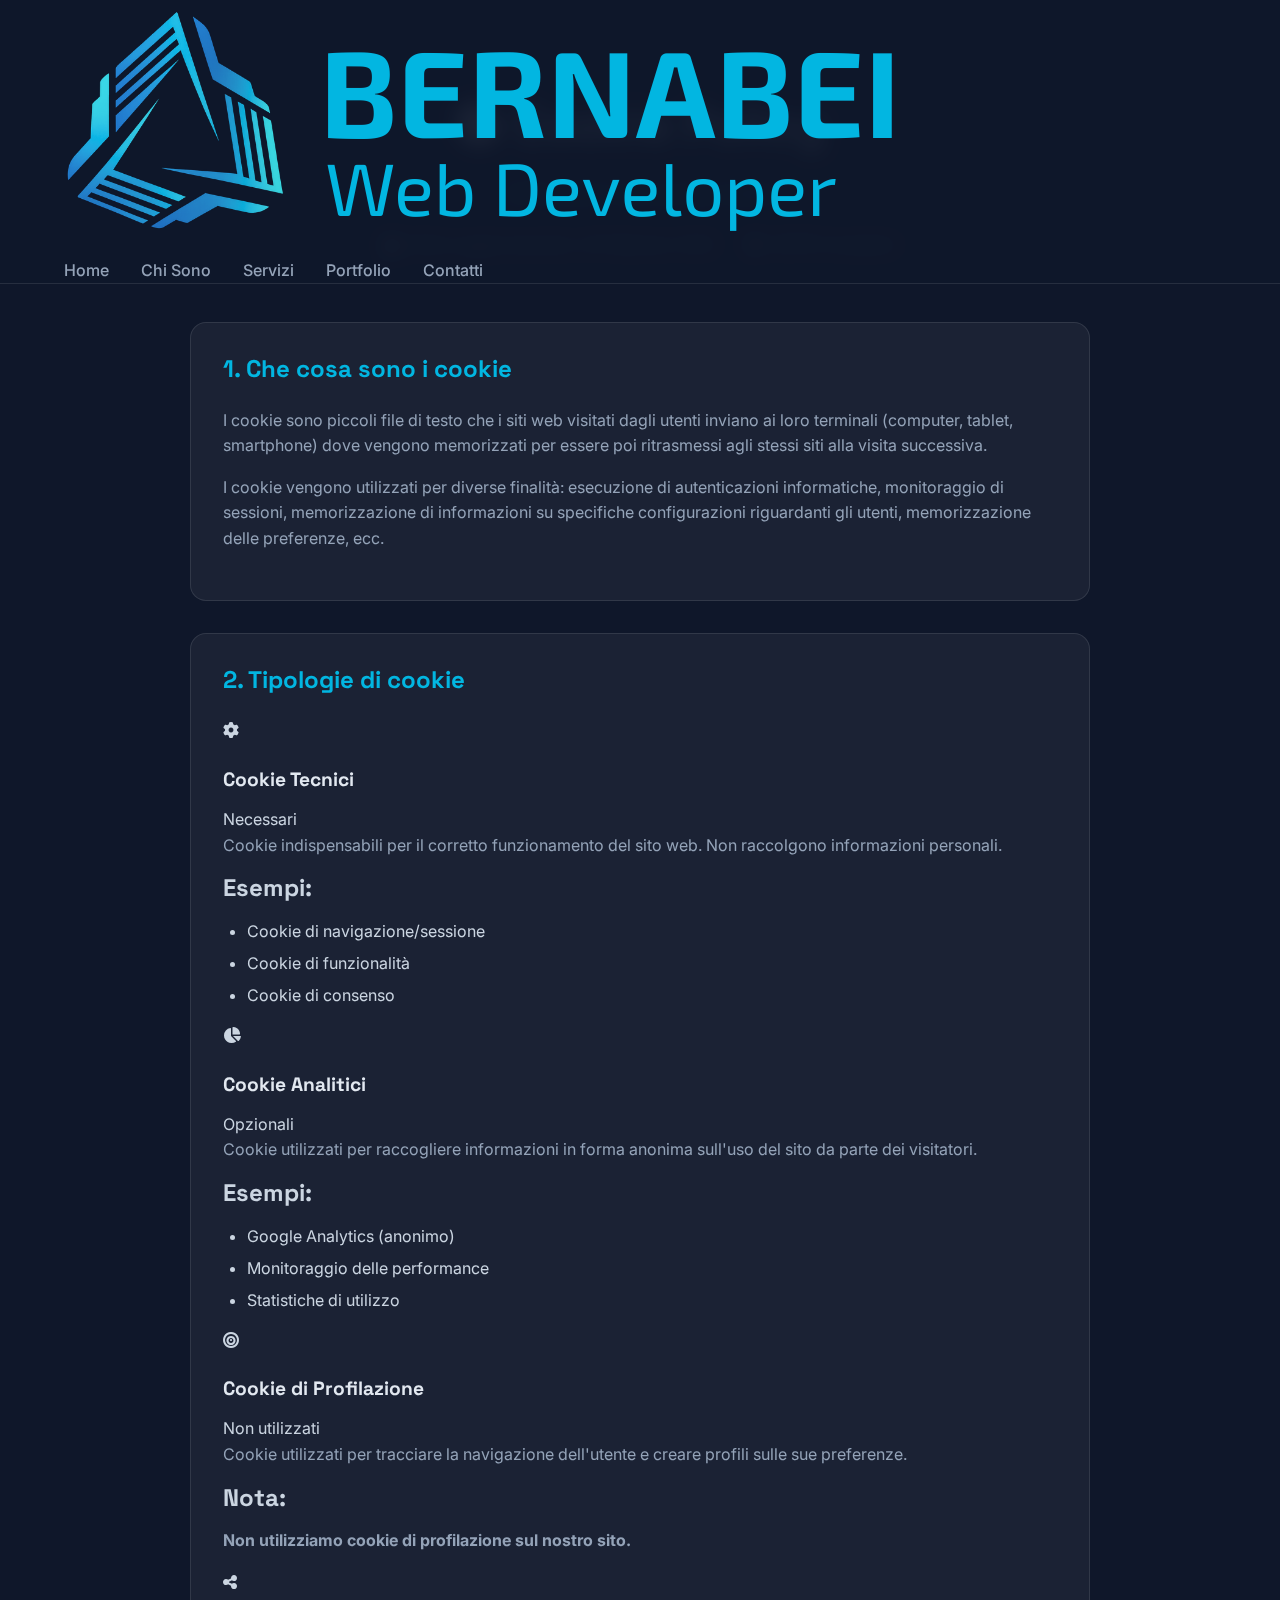
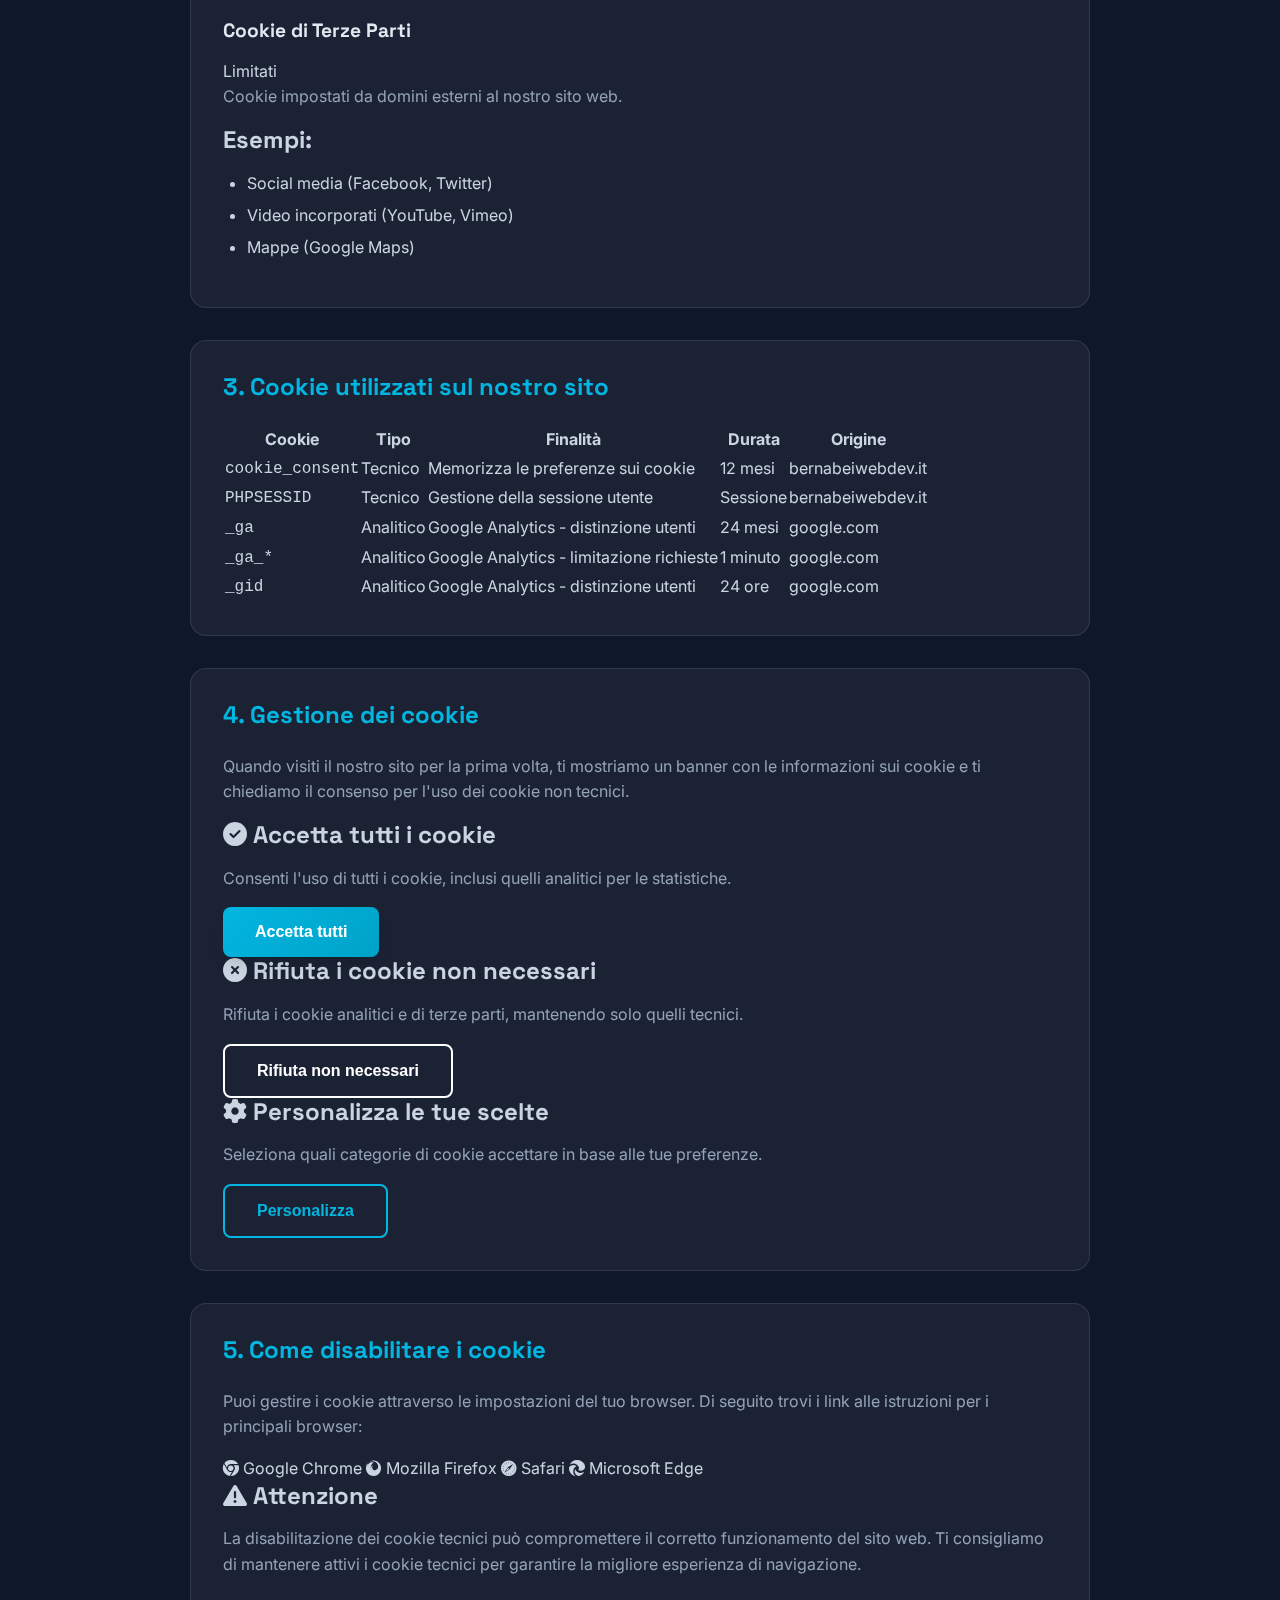
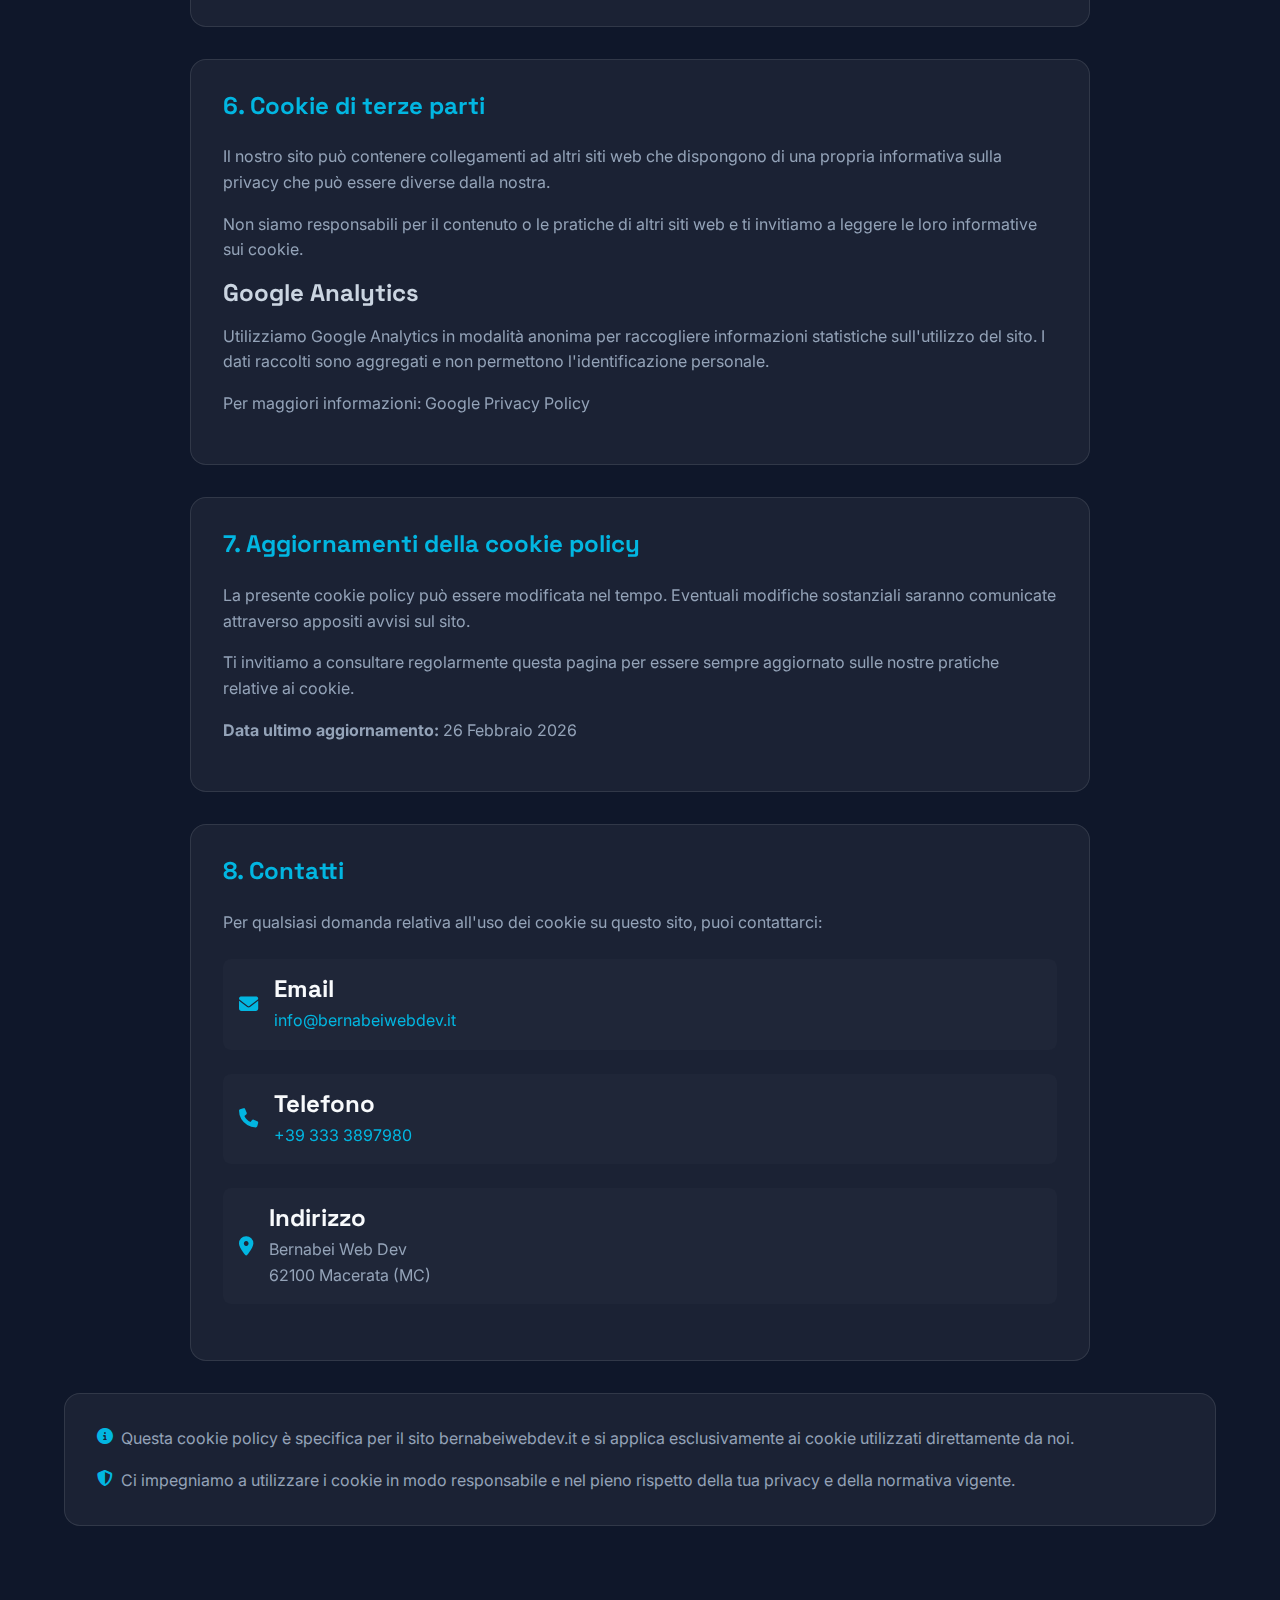
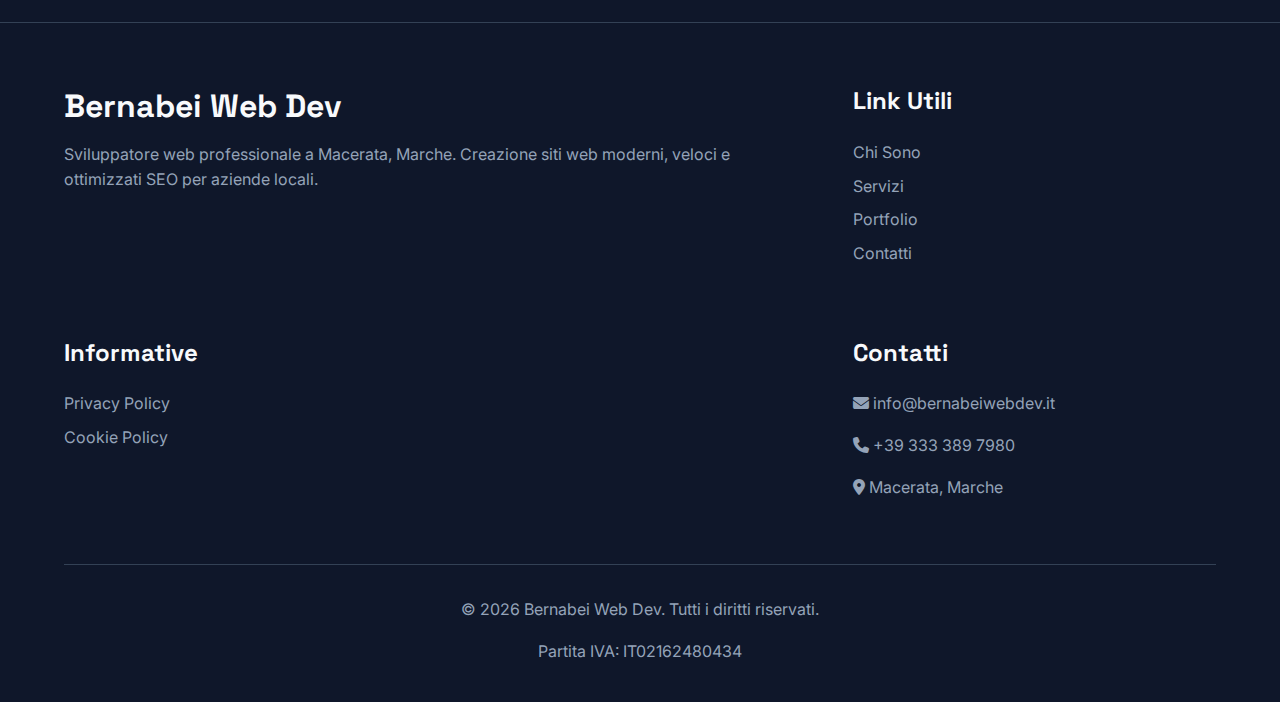
<file: cookie-policy.html>
<!DOCTYPE html>
<html lang="it">
<head>
    <meta charset="UTF-8">
    <meta name="viewport" content="width=device-width, initial-scale=1.0">
    <title>Cookie Policy | Bernabei Web Dev - Sviluppatore Web Macerata</title>
    <meta name="description" content="Informativa sui cookie di bernabeiwebdev.it. Che cookie utilizziamo, per quali finalità e come gestirli. Sviluppatore web a Macerata, Marche.">
    <meta name="keywords" content="cookie policy, GDPR, cookie tecnici, cookie analitici, Bernabei Web Dev, Macerata, Marche">
    <meta name="author" content="Bernabei Web Dev">
    <meta name="robots" content="noindex, follow">
    
    <!-- Open Graph -->
    <meta property="og:title" content="Cookie Policy | Bernabei Web Dev">
    <meta property="og:description" content="Informativa sui cookie utilizzati sul sito bernabeiwebdev.it">
    <meta property="og:type" content="website">
    <meta property="og:url" content="https://bernabeiwebdev.it/cookie-policy.html">
    <meta property="og:locale" content="it_IT">
    
    <!-- Favicon -->
    <link rel="icon" type="image/x-icon" href="img/favicon.png">
    
    <!-- Fonts -->
    <link href="https://fonts.googleapis.com/css2?family=Inter:wght@300;400;500;600;700;800&family=Space+Grotesk:wght@400;500;600;700&display=swap" rel="stylesheet">
    
    <!-- Icons -->
    <link rel="stylesheet" href="https://cdnjs.cloudflare.com/ajax/libs/font-awesome/6.4.0/css/all.min.css">
    
    <!-- CSS -->
    <link rel="stylesheet" href="css/style.css">
</head>
<body>
    <!-- Navigation -->
    <nav class="navbar" id="navbar">
        <div class="container">
            <div class="nav-brand">
                <a href="index.html" class="logo">
                   <img src="img/Logo_Bernabei.png" alt="Bernabei Logo">
                </a>
            </div>
            <div class="nav-menu" id="nav-menu">
                <a href="index.html" class="nav-link">Home</a>
                <a href="index.html#about" class="nav-link">Chi Sono</a>
                <a href="index.html#services" class="nav-link">Servizi</a>
                <a href="index.html#portfolio" class="nav-link">Portfolio</a>
                <a href="index.html#contact" class="nav-link">Contatti</a>
            </div>
            <div class="nav-toggle" id="nav-toggle">
                <span class="bar"></span>
                <span class="bar"></span>
                <span class="bar"></span>
            </div>
        </div>
    </nav>

    <!-- Cookie Policy Content -->
    <main class="privacy-main">
        <div class="container">
            <div class="privacy-header">
                <h1><i class="fas fa-cookie-bite"></i> Cookie Policy</h1>
                <p class="privacy-subtitle">Informativa sull'uso dei cookie</p>
                <div class="privacy-meta">
                    <span><i class="fas fa-calendar"></i> Ultimo aggiornamento: 26 Febbraio 2026</span>
                    <span><i class="fas fa-shield-alt"></i> GDPR Compliant</span>
                </div>
            </div>

            <div class="privacy-content">
                <section class="privacy-section">
                    <h2>1. Che cosa sono i cookie</h2>
                    <p>I cookie sono piccoli file di testo che i siti web visitati dagli utenti inviano ai loro terminali (computer, tablet, smartphone) dove vengono memorizzati per essere poi ritrasmessi agli stessi siti alla visita successiva.</p>
                    <p>I cookie vengono utilizzati per diverse finalità: esecuzione di autenticazioni informatiche, monitoraggio di sessioni, memorizzazione di informazioni su specifiche configurazioni riguardanti gli utenti, memorizzazione delle preferenze, ecc.</p>
                </section>

                <section class="privacy-section">
                    <h2>2. Tipologie di cookie</h2>
                    <div class="cookie-types">
                        <div class="cookie-type">
                            <div class="type-header">
                                <i class="fas fa-cog"></i>
                                <h3>Cookie Tecnici</h3>
                                <span class="badge required">Necessari</span>
                            </div>
                            <p>Cookie indispensabili per il corretto funzionamento del sito web. Non raccolgono informazioni personali.</p>
                            <div class="cookie-examples">
                                <h4>Esempi:</h4>
                                <ul>
                                    <li>Cookie di navigazione/sessione</li>
                                    <li>Cookie di funzionalità</li>
                                    <li>Cookie di consenso</li>
                                </ul>
                            </div>
                        </div>

                        <div class="cookie-type">
                            <div class="type-header">
                                <i class="fas fa-chart-pie"></i>
                                <h3>Cookie Analitici</h3>
                                <span class="badge optional">Opzionali</span>
                            </div>
                            <p>Cookie utilizzati per raccogliere informazioni in forma anonima sull'uso del sito da parte dei visitatori.</p>
                            <div class="cookie-examples">
                                <h4>Esempi:</h4>
                                <ul>
                                    <li>Google Analytics (anonimo)</li>
                                    <li>Monitoraggio delle performance</li>
                                    <li>Statistiche di utilizzo</li>
                                </ul>
                            </div>
                        </div>

                        <div class="cookie-type">
                            <div class="type-header">
                                <i class="fas fa-bullseye"></i>
                                <h3>Cookie di Profilazione</h3>
                                <span class="badge blocked">Non utilizzati</span>
                            </div>
                            <p>Cookie utilizzati per tracciare la navigazione dell'utente e creare profili sulle sue preferenze.</p>
                            <div class="cookie-examples">
                                <h4>Nota:</h4>
                                <p><strong>Non utilizziamo cookie di profilazione sul nostro sito.</strong></p>
                            </div>
                        </div>

                        <div class="cookie-type">
                            <div class="type-header">
                                <i class="fas fa-share-alt"></i>
                                <h3>Cookie di Terze Parti</h3>
                                <span class="badge limited">Limitati</span>
                            </div>
                            <p>Cookie impostati da domini esterni al nostro sito web.</p>
                            <div class="cookie-examples">
                                <h4>Esempi:</h4>
                                <ul>
                                    <li>Social media (Facebook, Twitter)</li>
                                    <li>Video incorporati (YouTube, Vimeo)</li>
                                    <li>Mappe (Google Maps)</li>
                                </ul>
                            </div>
                        </div>
                    </div>
                </section>

                <section class="privacy-section">
                    <h2>3. Cookie utilizzati sul nostro sito</h2>
                    <div class="cookie-table-container">
                        <table class="cookie-table">
                            <thead>
                                <tr>
                                    <th>Cookie</th>
                                    <th>Tipo</th>
                                    <th>Finalità</th>
                                    <th>Durata</th>
                                    <th>Origine</th>
                                </tr>
                            </thead>
                            <tbody>
                                <tr>
                                    <td><code>cookie_consent</code></td>
                                    <td><span class="tag technical">Tecnico</span></td>
                                    <td>Memorizza le preferenze sui cookie</td>
                                    <td>12 mesi</td>
                                    <td>bernabeiwebdev.it</td>
                                </tr>
                                <tr>
                                    <td><code>PHPSESSID</code></td>
                                    <td><span class="tag technical">Tecnico</span></td>
                                    <td>Gestione della sessione utente</td>
                                    <td>Sessione</td>
                                    <td>bernabeiwebdev.it</td>
                                </tr>
                                <tr>
                                    <td><code>_ga</code></td>
                                    <td><span class="tag analytical">Analitico</span></td>
                                    <td>Google Analytics - distinzione utenti</td>
                                    <td>24 mesi</td>
                                    <td>google.com</td>
                                </tr>
                                <tr>
                                    <td><code>_ga_*</code></td>
                                    <td><span class="tag analytical">Analitico</span></td>
                                    <td>Google Analytics - limitazione richieste</td>
                                    <td>1 minuto</td>
                                    <td>google.com</td>
                                </tr>
                                <tr>
                                    <td><code>_gid</code></td>
                                    <td><span class="tag analytical">Analitico</span></td>
                                    <td>Google Analytics - distinzione utenti</td>
                                    <td>24 ore</td>
                                    <td>google.com</td>
                                </tr>
                            </tbody>
                        </table>
                    </div>
                </section>

                <section class="privacy-section">
                    <h2>4. Gestione dei cookie</h2>
                    <p>Quando visiti il nostro sito per la prima volta, ti mostriamo un banner con le informazioni sui cookie e ti chiediamo il consenso per l'uso dei cookie non tecnici.</p>
                    
                    <div class="cookie-management">
                        <div class="management-option">
                            <h4><i class="fas fa-check-circle"></i> Accetta tutti i cookie</h4>
                            <p>Consenti l'uso di tutti i cookie, inclusi quelli analitici per le statistiche.</p>
                            <button class="btn btn-primary" onclick="acceptAllCookies()">Accetta tutti</button>
                        </div>

                        <div class="management-option">
                            <h4><i class="fas fa-times-circle"></i> Rifiuta i cookie non necessari</h4>
                            <p>Rifiuta i cookie analitici e di terze parti, mantenendo solo quelli tecnici.</p>
                            <button class="btn btn-outline" onclick="rejectCookies()">Rifiuta non necessari</button>
                        </div>

                        <div class="management-option">
                            <h4><i class="fas fa-cog"></i> Personalizza le tue scelte</h4>
                            <p>Seleziona quali categorie di cookie accettare in base alle tue preferenze.</p>
                            <button class="btn btn-secondary" onclick="customizeCookies()">Personalizza</button>
                        </div>
                    </div>
                </section>

                <section class="privacy-section">
                    <h2>5. Come disabilitare i cookie</h2>
                    <p>Puoi gestire i cookie attraverso le impostazioni del tuo browser. Di seguito trovi i link alle istruzioni per i principali browser:</p>
                    
                    <div class="browser-links">
                        <a href="https://support.google.com/chrome/answer/95647?hl=it" target="_blank" class="browser-link">
                            <i class="fab fa-chrome"></i>
                            <span>Google Chrome</span>
                        </a>
                        <a href="https://support.mozilla.org/it/kb/Gestione%20dei%20cookie" target="_blank" class="browser-link">
                            <i class="fab fa-firefox"></i>
                            <span>Mozilla Firefox</span>
                        </a>
                        <a href="https://support.apple.com/kb/ph21411?locale=it_IT" target="_blank" class="browser-link">
                            <i class="fab fa-safari"></i>
                            <span>Safari</span>
                        </a>
                        <a href="https://support.microsoft.com/it-it/help/4468242/microsoft-edge-browsing-data-and-privacy" target="_blank" class="browser-link">
                            <i class="fab fa-edge"></i>
                            <span>Microsoft Edge</span>
                        </a>
                    </div>

                    <div class="cookie-warning">
                        <h4><i class="fas fa-exclamation-triangle"></i> Attenzione</h4>
                        <p>La disabilitazione dei cookie tecnici può compromettere il corretto funzionamento del sito web. Ti consigliamo di mantenere attivi i cookie tecnici per garantire la migliore esperienza di navigazione.</p>
                    </div>
                </section>

                <section class="privacy-section">
                    <h2>6. Cookie di terze parti</h2>
                    <p>Il nostro sito può contenere collegamenti ad altri siti web che dispongono di una propria informativa sulla privacy che può essere diverse dalla nostra.</h>
                    <p>Non siamo responsabili per il contenuto o le pratiche di altri siti web e ti invitiamo a leggere le loro informative sui cookie.</p>
                    
                    <div class="third-party-info">
                        <h4>Google Analytics</h4>
                        <p>Utilizziamo Google Analytics in modalità anonima per raccogliere informazioni statistiche sull'utilizzo del sito. I dati raccolti sono aggregati e non permettono l'identificazione personale.</p>
                        <p>Per maggiori informazioni: <a href="https://policies.google.com/privacy?hl=it" target="_blank">Google Privacy Policy</a></p>
                    </div>
                </section>

                <section class="privacy-section">
                    <h2>7. Aggiornamenti della cookie policy</h2>
                    <p>La presente cookie policy può essere modificata nel tempo. Eventuali modifiche sostanziali saranno comunicate attraverso appositi avvisi sul sito.</p>
                    <p>Ti invitiamo a consultare regolarmente questa pagina per essere sempre aggiornato sulle nostre pratiche relative ai cookie.</p>
                    <p><strong>Data ultimo aggiornamento:</strong> 26 Febbraio 2026</p>
                </section>

                <section class="privacy-section">
                    <h2>8. Contatti</h2>
                    <p>Per qualsiasi domanda relativa all'uso dei cookie su questo sito, puoi contattarci:</p>
                    
                    <div class="privacy-contacts">
                        <div class="contact-method">
                            <i class="fas fa-envelope"></i>
                            <div>
                                <h4>Email</h4>
                                <a href="mailto:info@bernabeiwebdev.it">info@bernabeiwebdev.it</a>
                            </div>
                        </div>
                        <div class="contact-method">
                            <i class="fas fa-phone"></i>
                            <div>
                                <h4>Telefono</h4>
                                <a href="tel:+393333897980">+39 333 3897980</a>
                            </div>
                        </div>
                        <div class="contact-method">
                            <i class="fas fa-map-marker-alt"></i>
                            <div>
                                <h4>Indirizzo</h4>
                                <p>Bernabei Web Dev<br>62100 Macerata (MC)</p>
                            </div>
                        </div>
                    </div>
                </section>
            </div>

            <div class="privacy-footer">
                <p><i class="fas fa-info-circle"></i> Questa cookie policy è specifica per il sito bernabeiwebdev.it e si applica esclusivamente ai cookie utilizzati direttamente da noi.</p>
                <p><i class="fas fa-shield-alt"></i> Ci impegniamo a utilizzare i cookie in modo responsabile e nel pieno rispetto della tua privacy e della normativa vigente.</p>
            </div>
        </div>
    </main>

    <!-- Footer -->
    <footer class="footer">
        <div class="container">
            <div class="footer-content">
                <div class="footer-section">
                    <h3>Bernabei Web Dev</h3>
                    <p>Sviluppatore web professionale a Macerata, Marche. Creazione siti web moderni, veloci e ottimizzati SEO per aziende locali.</p>
                </div>
                <div class="footer-section">
                    <h4>Link Utili</h4>
                    <ul>
                        <li><a href="index.html#about">Chi Sono</a></li>
                        <li><a href="index.html#services">Servizi</a></li>
                        <li><a href="index.html#portfolio">Portfolio</a></li>
                        <li><a href="index.html#contact">Contatti</a></li>
                    </ul>
                </div>
                <div class="footer-section">
                    <h4>Informative</h4>
                    <ul>
                        <li><a href="privacy-policy.html">Privacy Policy</a></li>
                        <li><a href="cookie-policy.html">Cookie Policy</a></li>
                    </ul>
                </div>
                <div class="footer-section">
                    <h4>Contatti</h4>
                    <p><i class="fas fa-envelope"></i> info@bernabeiwebdev.it</p>
                    <p><i class="fas fa-phone"></i> +39 333 389 7980</p>
                    <p><i class="fas fa-map-marker-alt"></i> Macerata, Marche</p>
                </div>
            </div>
            <div class="footer-bottom">
                <p>&copy; 2026 Bernabei Web Dev. Tutti i diritti riservati.</p>
                <p>Partita IVA: IT02162480434</p>
            </div>
        </div>
    </footer>

    <!-- Scripts -->
    <script src="js/main.js"></script>
</body>
</html>
</file>
<file: css/style.css>
/* ===== CSS Variables ===== */
:root {
    /* Colors - Modern Blue Theme */
    --primary-color: #02b6e1;
    --primary-dark: #0290b8;
    --primary-light: #35c7eb;
    --secondary-color: #00a2c7;
    --accent-color: #f59e0b;
    --success-color: #10b981;
    --warning-color: #f59e0b;
    --error-color: #ef4444;
    
    /* Neutrals */
    --dark-900: #0f172a;
    --dark-800: #1e293b;
    --dark-700: #334155;
    --dark-600: #475569;
    --dark-500: #64748b;
    --light-100: #f8fafc;
    --light-200: #e2e8f0;
    --light-300: #cbd5e1;
    --light-400: #94a3b8;
    
    /* Gradients */
    --gradient-primary: linear-gradient(135deg, #02b6e1, #00a2c7);
    --gradient-secondary: linear-gradient(135deg, #00a2c7, #0088a8);
    --gradient-accent: linear-gradient(135deg, #02b6e1, #35c7eb);
    --gradient-dark: linear-gradient(135deg, var(--dark-900), var(--dark-800));
    --gradient-light: linear-gradient(135deg, var(--light-100), var(--light-200));
    
    /* Glassmorphism */
    --glass-bg: rgba(255, 255, 255, 0.05);
    --glass-border: rgba(255, 255, 255, 0.1);
    --glass-shadow: 0 8px 32px rgba(0, 0, 0, 0.3);
    
    /* Typography */
    --font-primary: 'Inter', -apple-system, BlinkMacSystemFont, 'Segoe UI', Roboto, sans-serif;
    --font-display: 'Space Grotesk', -apple-system, BlinkMacSystemFont, sans-serif;
    
    /* Spacing */
    --spacing-xs: 0.25rem;
    --spacing-sm: 0.5rem;
    --spacing-md: 1rem;
    --spacing-lg: 1.5rem;
    --spacing-xl: 2rem;
    --spacing-2xl: 3rem;
    --spacing-3xl: 4rem;
    --spacing-4xl: 6rem;
    
    /* Border Radius */
    --radius-sm: 0.375rem;
    --radius-md: 0.5rem;
    --radius-lg: 0.75rem;
    --radius-xl: 1rem;
    --radius-2xl: 1.5rem;
    --radius-full: 9999px;
    
    /* Shadows */
    --shadow-sm: 0 1px 2px 0 rgba(0, 0, 0, 0.05);
    --shadow-md: 0 4px 6px -1px rgba(0, 0, 0, 0.1), 0 2px 4px -1px rgba(0, 0, 0, 0.06);
    --shadow-lg: 0 10px 15px -3px rgba(0, 0, 0, 0.1), 0 4px 6px -2px rgba(0, 0, 0, 0.05);
    --shadow-xl: 0 20px 25px -5px rgba(0, 0, 0, 0.1), 0 10px 10px -5px rgba(0, 0, 0, 0.04);
    --shadow-2xl: 0 25px 50px -12px rgba(0, 0, 0, 0.25);
    
    /* Transitions */
    --transition-fast: 0.15s ease;
    --transition-normal: 0.3s ease;
    --transition-slow: 0.5s ease;
    
    /* Z-index */
    --z-dropdown: 1000;
    --z-sticky: 1020;
    --z-fixed: 1030;
    --z-modal: 1040;
    --z-popover: 1050;
    --z-tooltip: 1060;
}

/* ===== Reset & Base Styles ===== */
* {
    margin: 0;
    padding: 0;
    box-sizing: border-box;
}

html {
    scroll-behavior: smooth;
    font-size: 16px;
}

body {
    font-family: var(--font-primary);
    background: var(--dark-900);
    color: var(--light-100);
    line-height: 1.6;
    overflow-x: hidden;
}

/* ===== Typography ===== */
h1, h2, h3, h4, h5, h6 {
    font-family: var(--font-display);
    font-weight: 700;
    line-height: 1.2;
    margin-bottom: var(--spacing-md);
}

h1 { font-size: clamp(2.5rem, 5vw, 4rem); }
h2 { font-size: clamp(2rem, 4vw, 3rem); }
h3 { font-size: clamp(1.5rem, 3vw, 2rem); }
h4 { font-size: clamp(1.25rem, 2.5vw, 1.5rem); }

p {
    margin-bottom: var(--spacing-md);
    color: var(--light-400);
}

a {
    color: inherit;
    text-decoration: none;
    transition: var(--transition-normal);
}

img {
    max-width: 100%;
    height: auto;
}

/* ===== Layout ===== */
.container {
    max-width: 1200px;
    margin: 0 auto;
    padding: 0 var(--spacing-lg);
}

section {
    padding: var(--spacing-4xl) 0;
    position: relative;
}

/* ===== Loading Screen ===== */
.loading-screen {
    position: fixed;
    top: 0;
    left: 0;
    width: 100%;
    height: 100%;
    background: var(--dark-900);
    display: flex;
    align-items: center;
    justify-content: center;
    z-index: 9999;
    transition: opacity 0.5s ease, visibility 0.5s ease;
}

.loading-content {
    text-align: center;
    color: var(--light-100);
}

.loading-logo {
    margin-bottom: var(--spacing-xl);
}

.loading-logo .logo-text {
    font-size: 4rem;
    font-family: var(--font-display);
    color: var(--primary-color);
    animation: pulse 2s infinite;
}

.loading-text {
    font-size: 1.2rem;
    margin-bottom: var(--spacing-lg);
    color: var(--light-400);
}

.loading-bar {
    width: 200px;
    height: 4px;
    background: var(--dark-700);
    border-radius: var(--radius-full);
    overflow: hidden;
    margin: 0 auto;
}

.loading-progress {
    height: 100%;
    background: var(--gradient-primary);
    border-radius: var(--radius-full);
    animation: loading 2s ease-in-out infinite;
}

/* ===== Navigation ===== */
.navbar {
    position: fixed;
    top: 0;
    left: 0;
    right: 0;
    background: rgba(15, 23, 42, 0.95);
    backdrop-filter: blur(10px);
    border-bottom: 1px solid var(--glass-border);
    z-index: var(--z-fixed);
    transition: var(--transition-normal);
}

.nav-container {
    max-width: 1200px;
    margin: 0 auto;
    padding: 0 var(--spacing-lg);
    display: flex;
    align-items: center;
    justify-content: space-between;
    height: 80px;
}

.nav-logo .logo {
    display: flex;
    align-items: center;
    gap: var(--spacing-sm);
    font-family: var(--font-display);
    font-weight: 700;
    font-size: 1.5rem;
}

.logo-symbol {
    font-size: 2rem;
    color: var(--primary-color);
    font-weight: 800;
}

.logo-accent {
    color: var(--secondary-color);
}

.nav-menu {
    display: flex;
    align-items: center;
    gap: var(--spacing-xl);
}

.nav-link {
    display: flex;
    align-items: center;
    gap: var(--spacing-sm);
    font-weight: 500;
    color: var(--light-400);
    transition: var(--transition-normal);
    position: relative;
}

.nav-link:hover,
.nav-link.active {
    color: var(--primary-color);
}

.nav-number {
    color: var(--primary-color);
    font-family: var(--font-display);
    font-weight: 600;
}

.nav-toggle {
    display: none;
    flex-direction: column;
    cursor: pointer;
    gap: 4px;
}

.nav-toggle .bar {
    width: 25px;
    height: 3px;
    background: var(--light-100);
    border-radius: var(--radius-sm);
    transition: var(--transition-normal);
}

/* ===== Hero Section ===== */
.hero {
    min-height: 100vh;
    display: flex;
    align-items: center;
    position: relative;
    overflow: hidden;
}

.hero-background {
    position: absolute;
    top: 0;
    left: 0;
    right: 0;
    bottom: 0;
    z-index: -1;
}

.hero-gradient {
    position: absolute;
    top: 0;
    left: 0;
    right: 0;
    bottom: 0;
    background: radial-gradient(circle at 30% 50%, var(--primary-color) 0%, transparent 50%),
                radial-gradient(circle at 70% 30%, var(--secondary-color) 0%, transparent 50%),
                var(--dark-900);
    opacity: 0.3;
}

.hero-particles {
    position: absolute;
    top: 0;
    left: 0;
    right: 0;
    bottom: 0;
}

.hero-content {
    display: grid;
    grid-template-columns: 1fr 1fr;
    gap: var(--spacing-3xl);
    align-items: center;
    max-width: 1200px;
    margin: 0 auto;
    padding: 0 var(--spacing-lg);
}

.hero-subtitle {
    display: flex;
    align-items: center;
    gap: var(--spacing-md);
    margin-bottom: var(--spacing-lg);
}

.subtitle-line {
    width: 50px;
    height: 2px;
    background: var(--primary-color);
    border-radius: var(--radius-full);
}

.subtitle-text {
    font-size: 1.1rem;
    color: var(--primary-color);
    font-weight: 500;
    text-transform: uppercase;
    letter-spacing: 0.1em;
}

.hero-title {
    margin-bottom: var(--spacing-lg);
}

.title-line {
    display: block;
}

.title-accent {
    background: var(--gradient-primary);
    -webkit-background-clip: text;
    background-clip: text;
    -webkit-text-fill-color: transparent;
    display: block;
    margin: var(--spacing-sm) 0;
}

.hero-description {
    font-size: 1.2rem;
    color: var(--light-400);
    margin-bottom: var(--spacing-2xl);
    max-width: 600px;
}

.hero-actions {
    display: flex;
    gap: var(--spacing-lg);
    flex-wrap: wrap;
}

.hero-scroll {
    position: absolute;
    bottom: var(--spacing-xl);
    left: 50%;
    transform: translateX(-50%);
}

.scroll-indicator {
    display: flex;
    flex-direction: column;
    align-items: center;
    gap: var(--spacing-sm);
    color: var(--light-400);
    transition: var(--transition-normal);
}

.scroll-indicator:hover {
    color: var(--primary-color);
}

.scroll-text {
    font-size: 0.9rem;
    text-transform: uppercase;
    letter-spacing: 0.1em;
}

.scroll-animation {
    width: 30px;
    height: 50px;
    border: 2px solid var(--light-400);
    border-radius: var(--radius-full);
    position: relative;
}

.scroll-wheel {
    width: 6px;
    height: 6px;
    background: var(--primary-color);
    border-radius: var(--radius-full);
    position: absolute;
    top: 8px;
    left: 50%;
    transform: translateX(-50%);
    animation: scroll 2s infinite;
}

/* Code Window */
.code-window {
    background: var(--dark-800);
    border-radius: var(--radius-lg);
    overflow: hidden;
    box-shadow: var(--shadow-2xl);
    border: 1px solid var(--dark-700);
}

.window-header {
    display: flex;
    align-items: center;
    justify-content: space-between;
    padding: var(--spacing-md) var(--spacing-lg);
    background: var(--dark-700);
    border-bottom: 1px solid var(--dark-600);
}

.window-dots {
    display: flex;
    gap: var(--spacing-sm);
}

.dot {
    width: 12px;
    height: 12px;
    border-radius: var(--radius-full);
}

.dot.red { background: #ff5f57; }
.dot.yellow { background: #ffbd2e; }
.dot.green { background: #28ca42; }

.window-title {
    font-size: 0.9rem;
    color: var(--light-400);
}

.window-content {
    padding: var(--spacing-lg);
    font-family: 'Fira Code', 'Courier New', monospace;
    font-size: 0.9rem;
    line-height: 1.6;
}

.code-line {
    margin-bottom: var(--spacing-sm);
}

.code-line.indent { margin-left: var(--spacing-lg); }
.code-line.indent-2 { margin-left: calc(var(--spacing-lg) * 2); }

.code-keyword { color: #ff6b6b; }
.code-variable { color: #4ecdc4; }
.code-operator { color: #95e1d3; }
.code-string { color: #f38181; }
.code-property { color: #aa96da; }
.code-brace { color: #fcbad3; }
.code-bracket { color: #fcbad3; }
.code-comma { color: #95e1d3; }

/* ===== Buttons ===== */
.btn {
    display: inline-flex;
    align-items: center;
    gap: var(--spacing-sm);
    padding: var(--spacing-md) var(--spacing-xl);
    border-radius: var(--radius-md);
    font-weight: 600;
    text-decoration: none;
    transition: var(--transition-normal);
    cursor: pointer;
    border: none;
    font-size: 1rem;
    position: relative;
    overflow: hidden;
}

.btn-primary {
    background: var(--gradient-primary);
    color: white;
    box-shadow: var(--shadow-lg);
}

.btn-primary:hover {
    transform: translateY(-2px);
    box-shadow: var(--shadow-xl);
}

.btn-secondary {
    background: transparent;
    color: var(--primary-color);
    border: 2px solid var(--primary-color);
}

.btn-secondary:hover {
    background: var(--primary-color);
    color: white;
    transform: translateY(-2px);
}

.btn-outline {
    background: transparent;
    color: white;
    border: 2px solid white;
}

.btn-outline:hover {
    background: white;
    color: var(--dark-900);
}

.btn-icon {
    display: flex;
    align-items: center;
    justify-content: center;
    transition: var(--transition-normal);
}

.btn:hover .btn-icon {
    transform: translateX(4px);
}

/* ===== Section Headers ===== */
.section-header {
    text-align: center;
    margin-bottom: var(--spacing-3xl);
    max-width: 800px;
    margin-left: auto;
    margin-right: auto;
}

.section-subtitle {
    display: flex;
    align-items: center;
    justify-content: center;
    gap: var(--spacing-md);
    margin-bottom: var(--spacing-lg);
    color: var(--primary-color);
    font-weight: 600;
    text-transform: uppercase;
    letter-spacing: 0.1em;
    font-size: 0.9rem;
}

.section-number {
    font-family: var(--font-display);
    font-weight: 700;
}

.section-title {
    margin-bottom: var(--spacing-lg);
}

.section-description {
    font-size: 1.2rem;
    color: var(--light-400);
}

/* ===== About Section ===== */
.about {
    background: var(--dark-800);
}

.about-content {
    display: grid;
    grid-template-columns: 2fr 1fr;
    gap: var(--spacing-3xl);
    align-items: start;
}

.about-description {
    font-size: 1.2rem;
    color: var(--light-400);
    margin-bottom: var(--spacing-2xl);
}

.about-highlights {
    display: flex;
    flex-direction: column;
    gap: var(--spacing-xl);
    margin-bottom: var(--spacing-2xl);
}

.highlight-item {
    display: flex;
    align-items: flex-start;
    gap: var(--spacing-lg);
}

.highlight-icon {
    width: 60px;
    height: 60px;
    background: var(--gradient-primary);
    border-radius: var(--radius-lg);
    display: flex;
    align-items: center;
    justify-content: center;
    color: white;
    font-size: 1.5rem;
    flex-shrink: 0;
}

.highlight-content h3 {
    color: var(--light-100);
    margin-bottom: var(--spacing-sm);
}

.highlight-content p {
    color: var(--light-400);
    margin: 0;
}

.skills-grid {
    display: grid;
    grid-template-columns: repeat(auto-fit, minmax(200px, 1fr));
    gap: var(--spacing-xl);
}

.skill-category h4 {
    color: var(--primary-color);
    margin-bottom: var(--spacing-md);
}

.skill-tags {
    display: flex;
    flex-wrap: wrap;
    gap: var(--spacing-sm);
}

.skill-tag {
    background: var(--glass-bg);
    border: 1px solid var(--glass-border);
    padding: var(--spacing-sm) var(--spacing-md);
    border-radius: var(--radius-md);
    font-size: 0.9rem;
    color: var(--light-300);
}

.profile-card {
    background: var(--glass-bg);
    border: 1px solid var(--glass-border);
    border-radius: var(--radius-xl);
    padding: var(--spacing-xl);
    text-align: center;
    backdrop-filter: blur(10px);
}

.profile-image {
    margin-bottom: var(--spacing-lg);
}

.profile-placeholder {
    width: 120px;
    height: 120px;
    background: var(--gradient-primary);
    border-radius: var(--radius-full);
    display: flex;
    align-items: center;
    justify-content: center;
    margin: 0 auto;
    color: white;
    font-size: 3rem;
}

.profile-info h3 {
    color: var(--light-100);
    margin-bottom: var(--spacing-sm);
}

.profile-info p {
    color: var(--light-400);
    margin: 0;
}

/* ===== Services Section ===== */
.services-grid {
    display: grid;
    grid-template-columns: repeat(auto-fit, minmax(300px, 1fr));
    gap: var(--spacing-xl);
}

.service-card {
    background: var(--glass-bg);
    border: 1px solid var(--glass-border);
    border-radius: var(--radius-xl);
    padding: var(--spacing-2xl);
    text-align: center;
    transition: var(--transition-normal);
    backdrop-filter: blur(10px);
}

.service-card:hover {
    transform: translateY(-8px);
    box-shadow: var(--glass-shadow);
    border-color: var(--primary-color);
}

.service-icon {
    width: 80px;
    height: 80px;
    background: var(--gradient-primary);
    border-radius: var(--radius-lg);
    display: flex;
    align-items: center;
    justify-content: center;
    margin: 0 auto var(--spacing-lg);
    color: white;
    font-size: 2rem;
}

.service-card h3 {
    color: var(--light-100);
    margin-bottom: var(--spacing-md);
}

.service-card p {
    color: var(--light-400);
    margin-bottom: var(--spacing-lg);
}

.service-features {
    display: flex;
    flex-wrap: wrap;
    gap: var(--spacing-sm);
    justify-content: center;
}

.feature-tag {
    background: rgba(99, 102, 241, 0.2);
    color: var(--primary-color);
    padding: var(--spacing-xs) var(--spacing-sm);
    border-radius: var(--radius-md);
    font-size: 0.8rem;
    font-weight: 500;
}

/* ===== Portfolio Section ===== */
.portfolio {
    background: var(--dark-800);
}

.portfolio-filter {
    display: flex;
    justify-content: center;
    gap: var(--spacing-md);
    margin-bottom: var(--spacing-3xl);
    flex-wrap: wrap;
}

.filter-btn {
    background: transparent;
    border: 2px solid var(--glass-border);
    color: var(--light-300);
    padding: var(--spacing-sm) var(--spacing-lg);
    border-radius: var(--radius-lg);
    cursor: pointer;
    transition: var(--transition-normal);
    font-family: var(--font-display);
    font-weight: 500;
}

.filter-btn:hover,
.filter-btn.active {
    background: var(--primary-color);
    border-color: var(--primary-color);
    color: white;
    transform: translateY(-2px);
}

.portfolio-grid {
    display: grid;
    grid-template-columns: repeat(auto-fit, minmax(350px, 1fr));
    gap: var(--spacing-xl);
    margin-bottom: var(--spacing-3xl);
}

.portfolio-card {
    background: var(--glass-bg);
    border: 1px solid var(--glass-border);
    border-radius: var(--radius-xl);
    overflow: hidden;
    transition: var(--transition-normal);
    backdrop-filter: blur(10px);
}

.portfolio-card:hover {
    transform: translateY(-10px);
    box-shadow: var(--glass-shadow);
    border-color: var(--primary-color);
}

.portfolio-image {
    aspect-ratio: 16/9;
    background: var(--gradient-dark);
    position: relative;
    overflow: hidden;
}

.portfolio-placeholder {
    width: 100%;
    height: 100%;
    display: flex;
    align-items: center;
    justify-content: center;
    color: var(--light-400);
    font-size: 3rem;
    background: var(--gradient-primary);
}

.portfolio-overlay {
    position: absolute;
    top: 0;
    left: 0;
    right: 0;
    bottom: 0;
    background: rgba(2, 182, 225, 0.95);
    display: flex;
    align-items: center;
    justify-content: center;
    opacity: 0;
    transition: var(--transition-normal);
    padding: var(--spacing-xl);
}

.portfolio-card:hover .portfolio-overlay {
    opacity: 1;
}

.portfolio-content {
    text-align: center;
    color: white;
    max-width: 300px;
}

.portfolio-content h3 {
    color: white;
    margin-bottom: var(--spacing-sm);
    font-size: 1.3rem;
}

.portfolio-content p {
    color: rgba(255, 255, 255, 0.9);
    margin-bottom: var(--spacing-lg);
    font-size: 0.95rem;
    line-height: 1.5;
}

.portfolio-tech {
    display: flex;
    flex-wrap: wrap;
    gap: var(--spacing-sm);
    justify-content: center;
    margin-bottom: var(--spacing-lg);
}

.tech-tag {
    background: rgba(255, 255, 255, 0.2);
    color: white;
    padding: var(--spacing-xs) var(--spacing-sm);
    border-radius: var(--radius-md);
    font-size: 0.8rem;
    border: 1px solid rgba(255, 255, 255, 0.3);
}

.portfolio-results {
    display: flex;
    align-items: center;
    justify-content: center;
    gap: var(--spacing-sm);
    margin-bottom: var(--spacing-lg);
    color: white;
    font-weight: 600;
}

.portfolio-results i {
    color: #ffd700;
}

.portfolio-info {
    padding: var(--spacing-lg);
    background: rgba(255, 255, 255, 0.02);
}

.portfolio-info h3 {
    color: var(--light-100);
    margin-bottom: var(--spacing-xs);
    font-size: 1.1rem;
}

.portfolio-info p {
    color: var(--light-400);
    margin-bottom: var(--spacing-sm);
    font-size: 0.9rem;
}

.portfolio-category {
    background: var(--primary-color);
    color: white;
    padding: var(--spacing-xs) var(--spacing-sm);
    border-radius: var(--radius-sm);
    font-size: 0.8rem;
    font-weight: 500;
}

.portfolio-cta {
    text-align: center;
    margin-top: var(--spacing-3xl);
}

.portfolio-cta p {
    color: var(--light-300);
    margin-bottom: var(--spacing-lg);
    font-size: 1.1rem;
}

/* Responsive Portfolio */
@media (max-width: 768px) {
    .portfolio-grid {
        grid-template-columns: 1fr;
        gap: var(--spacing-lg);
    }
    
    .portfolio-filter {
        gap: var(--spacing-sm);
    }
    
    .filter-btn {
        padding: var(--spacing-xs) var(--spacing-md);
        font-size: 0.9rem;
    }
}

/* ===== Cookie Banner ===== */
.cookie-banner {
    position: fixed;
    bottom: 0;
    left: 0;
    right: 0;
    background: var(--dark-800);
    border-top: 1px solid var(--glass-border);
    padding: var(--spacing-lg);
    z-index: 9999;
    transform: translateY(100%);
    transition: transform 0.3s ease;
    backdrop-filter: blur(10px);
}

.cookie-banner.show {
    transform: translateY(0);
}

.cookie-content {
    max-width: 1200px;
    margin: 0 auto;
    display: flex;
    justify-content: space-between;
    align-items: center;
    gap: var(--spacing-xl);
}

.cookie-text h4 {
    color: var(--light-100);
    margin-bottom: var(--spacing-xs);
    font-size: 1.1rem;
}

.cookie-text p {
    color: var(--light-300);
    margin: 0;
    font-size: 0.9rem;
    line-height: 1.5;
}

.cookie-text a {
    color: var(--primary-color);
    text-decoration: none;
}

.cookie-text a:hover {
    text-decoration: underline;
}

.cookie-buttons {
    display: flex;
    gap: var(--spacing-sm);
    flex-wrap: wrap;
}

.btn-text {
    background: transparent;
    border: none;
    color: var(--light-400);
    cursor: pointer;
    padding: var(--spacing-sm);
    transition: var(--transition-normal);
}

.btn-text:hover {
    color: var(--primary-color);
}

/* Cookie Settings Modal */
.cookie-settings {
    position: fixed;
    top: 0;
    left: 0;
    right: 0;
    bottom: 0;
    background: rgba(0, 0, 0, 0.8);
    display: none;
    align-items: center;
    justify-content: center;
    z-index: 10000;
    backdrop-filter: blur(5px);
}

.cookie-settings.show {
    display: flex;
}

.settings-modal {
    background: var(--dark-800);
    border: 1px solid var(--glass-border);
    border-radius: var(--radius-xl);
    padding: var(--spacing-2xl);
    max-width: 500px;
    width: 90%;
    max-height: 80vh;
    overflow-y: auto;
}

.settings-modal h3 {
    color: var(--light-100);
    margin-bottom: var(--spacing-lg);
    text-align: center;
}

.cookie-option {
    display: flex;
    justify-content: space-between;
    align-items: center;
    padding: var(--spacing-md);
    border: 1px solid var(--glass-border);
    border-radius: var(--radius-md);
    margin-bottom: var(--spacing-md);
    background: var(--glass-bg);
}

.cookie-option-info h4 {
    color: var(--light-100);
    margin-bottom: var(--spacing-xs);
    font-size: 1rem;
}

.cookie-option-info p {
    color: var(--light-400);
    margin: 0;
    font-size: 0.85rem;
}

.cookie-toggle {
    position: relative;
    width: 50px;
    height: 24px;
    background: var(--dark-600);
    border-radius: 12px;
    cursor: pointer;
    transition: var(--transition-normal);
}

.cookie-toggle.active {
    background: var(--primary-color);
}

.cookie-toggle::after {
    content: '';
    position: absolute;
    top: 2px;
    left: 2px;
    width: 20px;
    height: 20px;
    background: white;
    border-radius: 50%;
    transition: var(--transition-normal);
}

.cookie-toggle.active::after {
    left: 28px;
}

.settings-buttons {
    display: flex;
    gap: var(--spacing-sm);
    justify-content: center;
    margin-top: var(--spacing-xl);
}

/* Responsive Cookie Banner */
@media (max-width: 768px) {
    .cookie-content {
        flex-direction: column;
        text-align: center;
        gap: var(--spacing-lg);
    }
    
    .cookie-buttons {
        justify-content: center;
    }
    
    .cookie-banner {
        padding: var(--spacing-md);
    }
}
.contact-content {
    display: grid;
    grid-template-columns: 1fr 1fr;
    gap: var(--spacing-3xl);
}

.contact-info h3 {
    color: var(--light-100);
    margin-bottom: var(--spacing-lg);
}

.contact-info p {
    color: var(--light-400);
    margin-bottom: var(--spacing-2xl);
}

.contact-methods {
    display: flex;
    flex-direction: column;
    gap: var(--spacing-xl);
}

.contact-method {
    display: flex;
    align-items: center;
    gap: var(--spacing-lg);
}

.contact-icon {
    width: 50px;
    height: 50px;
    background: var(--gradient-primary);
    border-radius: var(--radius-lg);
    display: flex;
    align-items: center;
    justify-content: center;
    color: white;
    font-size: 1.2rem;
    flex-shrink: 0;
}

.contact-details h4 {
    color: var(--light-100);
    margin-bottom: var(--spacing-xs);
    font-size: 1.1rem;
}

.contact-details a {
    color: var(--primary-color);
    font-weight: 500;
}

.contact-details a:hover {
    color: var(--primary-light);
}

.contact-form {
    background: var(--glass-bg);
    border: 1px solid var(--glass-border);
    border-radius: var(--radius-xl);
    padding: var(--spacing-2xl);
    backdrop-filter: blur(10px);
}

.form-group {
    margin-bottom: var(--spacing-xl);
}

.form-group label {
    display: block;
    color: var(--light-300);
    font-weight: 500;
    margin-bottom: var(--spacing-sm);
}

.form-group input,
.form-group select,
.form-group textarea {
    width: 100%;
    padding: var(--spacing-md);
    background: rgba(255, 255, 255, 0.05);
    border: 1px solid var(--glass-border);
    border-radius: var(--radius-md);
    color: var(--light-100);
    font-family: inherit;
    font-size: 1rem;
    transition: var(--transition-normal);
}

.form-group input:focus,
.form-group select:focus,
.form-group textarea:focus {
    outline: none;
    border-color: var(--primary-color);
    box-shadow: 0 0 0 3px rgba(99, 102, 241, 0.1);
}

.form-group textarea {
    resize: vertical;
    min-height: 120px;
}

/* ===== Privacy Policy Page ===== */
.privacy-main {
    padding: var(--spacing-4xl) 0;
    background: var(--dark-900);
    color: var(--light-300);
}

.privacy-header {
    text-align: center;
    margin-bottom: var(--spacing-3xl);
}

.privacy-header h1 {
    color: var(--light-100);
    margin-bottom: var(--spacing-lg);
    font-size: 3rem;
}

.privacy-subtitle {
    color: var(--primary-color);
    font-size: 1.2rem;
    margin-bottom: var(--spacing-lg);
}

.privacy-meta {
    display: flex;
    justify-content: center;
    gap: var(--spacing-xl);
    flex-wrap: wrap;
    color: var(--light-400);
}

.privacy-meta span {
    display: flex;
    align-items: center;
    gap: var(--spacing-sm);
}

.privacy-content {
    max-width: 900px;
    margin: 0 auto;
}

.privacy-section {
    background: var(--glass-bg);
    border: 1px solid var(--glass-border);
    border-radius: var(--radius-xl);
    padding: var(--spacing-xl);
    margin-bottom: var(--spacing-xl);
    backdrop-filter: blur(10px);
}

.privacy-section h2 {
    color: var(--primary-color);
    margin-bottom: var(--spacing-lg);
    font-size: 1.5rem;
}

.privacy-section h3 {
    color: var(--light-200);
    margin: var(--spacing-lg) 0 var(--spacing-md) 0;
    font-size: 1.2rem;
}

.privacy-section p {
    margin-bottom: var(--spacing-md);
    line-height: 1.6;
}

.privacy-section ul {
    margin-left: var(--spacing-lg);
    margin-bottom: var(--spacing-md);
}

.privacy-section li {
    margin-bottom: var(--spacing-sm);
    line-height: 1.5;
}

.privacy-box {
    background: rgba(2, 182, 225, 0.1);
    border: 1px solid var(--primary-color);
    border-radius: var(--radius-lg);
    padding: var(--spacing-lg);
    margin: var(--spacing-lg) 0;
}

.privacy-list {
    margin: var(--spacing-lg) 0;
}

.privacy-item {
    display: flex;
    align-items: flex-start;
    gap: var(--spacing-md);
    margin-bottom: var(--spacing-lg);
    padding: var(--spacing-md);
    background: rgba(255, 255, 255, 0.02);
    border-radius: var(--radius-md);
}

.privacy-item i {
    color: var(--primary-color);
    font-size: 1.2rem;
    margin-top: 2px;
}

.privacy-item h4 {
    color: var(--light-100);
    margin-bottom: var(--spacing-xs);
}

.privacy-item p {
    margin: 0;
    color: var(--light-400);
}

.privacy-rights {
    display: grid;
    gap: var(--spacing-md);
    margin: var(--spacing-lg) 0;
}

.right-item {
    display: flex;
    align-items: center;
    gap: var(--spacing-md);
    padding: var(--spacing-md);
    background: rgba(255, 255, 255, 0.02);
    border-radius: var(--radius-md);
}

.right-item i {
    color: var(--primary-color);
    font-size: 1.2rem;
}

.right-item h4 {
    color: var(--light-100);
    margin-bottom: var(--spacing-xs);
}

.right-item p {
    margin: 0;
    color: var(--light-400);
}

.privacy-contacts {
    display: grid;
    gap: var(--spacing-lg);
    margin: var(--spacing-lg) 0;
}

.contact-method {
    display: flex;
    align-items: center;
    gap: var(--spacing-md);
    padding: var(--spacing-md);
    background: rgba(255, 255, 255, 0.02);
    border-radius: var(--radius-md);
}

.contact-method i {
    color: var(--primary-color);
    font-size: 1.2rem;
}

.contact-method h4 {
    color: var(--light-100);
    margin-bottom: var(--spacing-xs);
}

.contact-method a {
    color: var(--primary-color);
    text-decoration: none;
}

.contact-method a:hover {
    text-decoration: underline;
}

.contact-method p {
    margin: 0;
    color: var(--light-400);
}

.privacy-authority {
    background: rgba(255, 255, 255, 0.02);
    border: 1px solid var(--glass-border);
    border-radius: var(--radius-lg);
    padding: var(--spacing-lg);
    margin: var(--spacing-lg) 0;
}

.privacy-authority h4 {
    color: var(--light-100);
    margin-bottom: var(--spacing-md);
}

.privacy-footer {
    background: var(--glass-bg);
    border: 1px solid var(--glass-border);
    border-radius: var(--radius-xl);
    padding: var(--spacing-xl);
    margin-top: var(--spacing-xl);
}

.privacy-footer p {
    margin-bottom: var(--spacing-md);
    display: flex;
    align-items: flex-start;
    gap: var(--spacing-sm);
}

.privacy-footer p:last-child {
    margin-bottom: 0;
}

.privacy-footer i {
    color: var(--primary-color);
    margin-top: 2px;
}

/* Responsive Privacy Page */
@media (max-width: 768px) {
    .privacy-header h1 {
        font-size: 2rem;
    }
    
    .privacy-meta {
        flex-direction: column;
        gap: var(--spacing-md);
    }
    
    .privacy-section {
        padding: var(--spacing-lg);
    }
    
    .privacy-item,
    .contact-method {
        flex-direction: column;
        text-align: center;
    }
}

/* ===== Footer ===== */
.footer {
    background: var(--dark-900);
    border-top: 1px solid var(--dark-700);
    padding: var(--spacing-3xl) 0 var(--spacing-xl);
}

.footer-content {
    display: grid;
    grid-template-columns: 2fr 1fr;
    gap: var(--spacing-3xl);
    margin-bottom: var(--spacing-2xl);
}

.footer-brand p {
    color: var(--light-400);
    margin-top: var(--spacing-md);
}

.footer-links {
    display: grid;
    grid-template-columns: 1fr 1fr;
    gap: var(--spacing-xl);
}

.footer-section h4 {
    color: var(--light-100);
    margin-bottom: var(--spacing-lg);
}

.footer-section ul {
    list-style: none;
}

.footer-section li {
    margin-bottom: var(--spacing-sm);
}

.footer-section a {
    color: var(--light-400);
    transition: var(--transition-normal);
}

.footer-section a:hover {
    color: var(--primary-color);
}

.footer-bottom {
    text-align: center;
    padding-top: var(--spacing-xl);
    border-top: 1px solid var(--dark-700);
    color: var(--light-400);
}

/* ===== Animations ===== */
@keyframes pulse {
    0%, 100% { opacity: 1; }
    50% { opacity: 0.5; }
}

@keyframes loading {
    0% { width: 0%; }
    50% { width: 100%; }
    100% { width: 0%; }
}

@keyframes scroll {
    0% { transform: translateX(-50%) translateY(0); }
    50% { transform: translateX(-50%) translateY(20px); }
    100% { transform: translateX(-50%) translateY(0); }
}

/* ===== Responsive Design ===== */
@media (max-width: 768px) {
    .nav-menu {
        position: fixed;
        top: 80px;
        left: -100%;
        width: 100%;
        height: calc(100vh - 80px);
        background: var(--dark-900);
        flex-direction: column;
        justify-content: flex-start;
        align-items: flex-start;
        padding: var(--spacing-xl);
        transition: var(--transition-normal);
        border-top: 1px solid var(--dark-700);
    }
    
    .nav-menu.active {
        left: 0;
    }
    
    .nav-toggle {
        display: flex;
    }
    
    .hero-content {
        grid-template-columns: 1fr;
        text-align: center;
    }
    
    .about-content,
    .contact-content,
    .footer-content {
        grid-template-columns: 1fr;
    }
    
    .services-grid,
    .portfolio-grid {
        grid-template-columns: 1fr;
    }
    
    .hero-actions {
        justify-content: center;
    }
    
    .skills-grid {
        grid-template-columns: 1fr;
    }
}

@media (max-width: 480px) {
    .container {
        padding: 0 var(--spacing-md);
    }
    
    .hero-content {
        padding: 0 var(--spacing-md);
    }
    
    .hero-actions {
        flex-direction: column;
        align-items: center;
    }
    
    .btn {
        width: 100%;
        justify-content: center;
    }
}

/* ===== Utility Classes ===== */
.animate-fade-in {
    opacity: 0;
    animation: fadeIn 0.8s ease forwards;
}

.animate-fade-in-up {
    opacity: 0;
    transform: translateY(30px);
    animation: fadeInUp 0.8s ease forwards;
}

@keyframes fadeIn {
    to {
        opacity: 1;
    }
}

@keyframes fadeInUp {
    to {
        opacity: 1;
        transform: translateY(0);
    }
}
</file>
